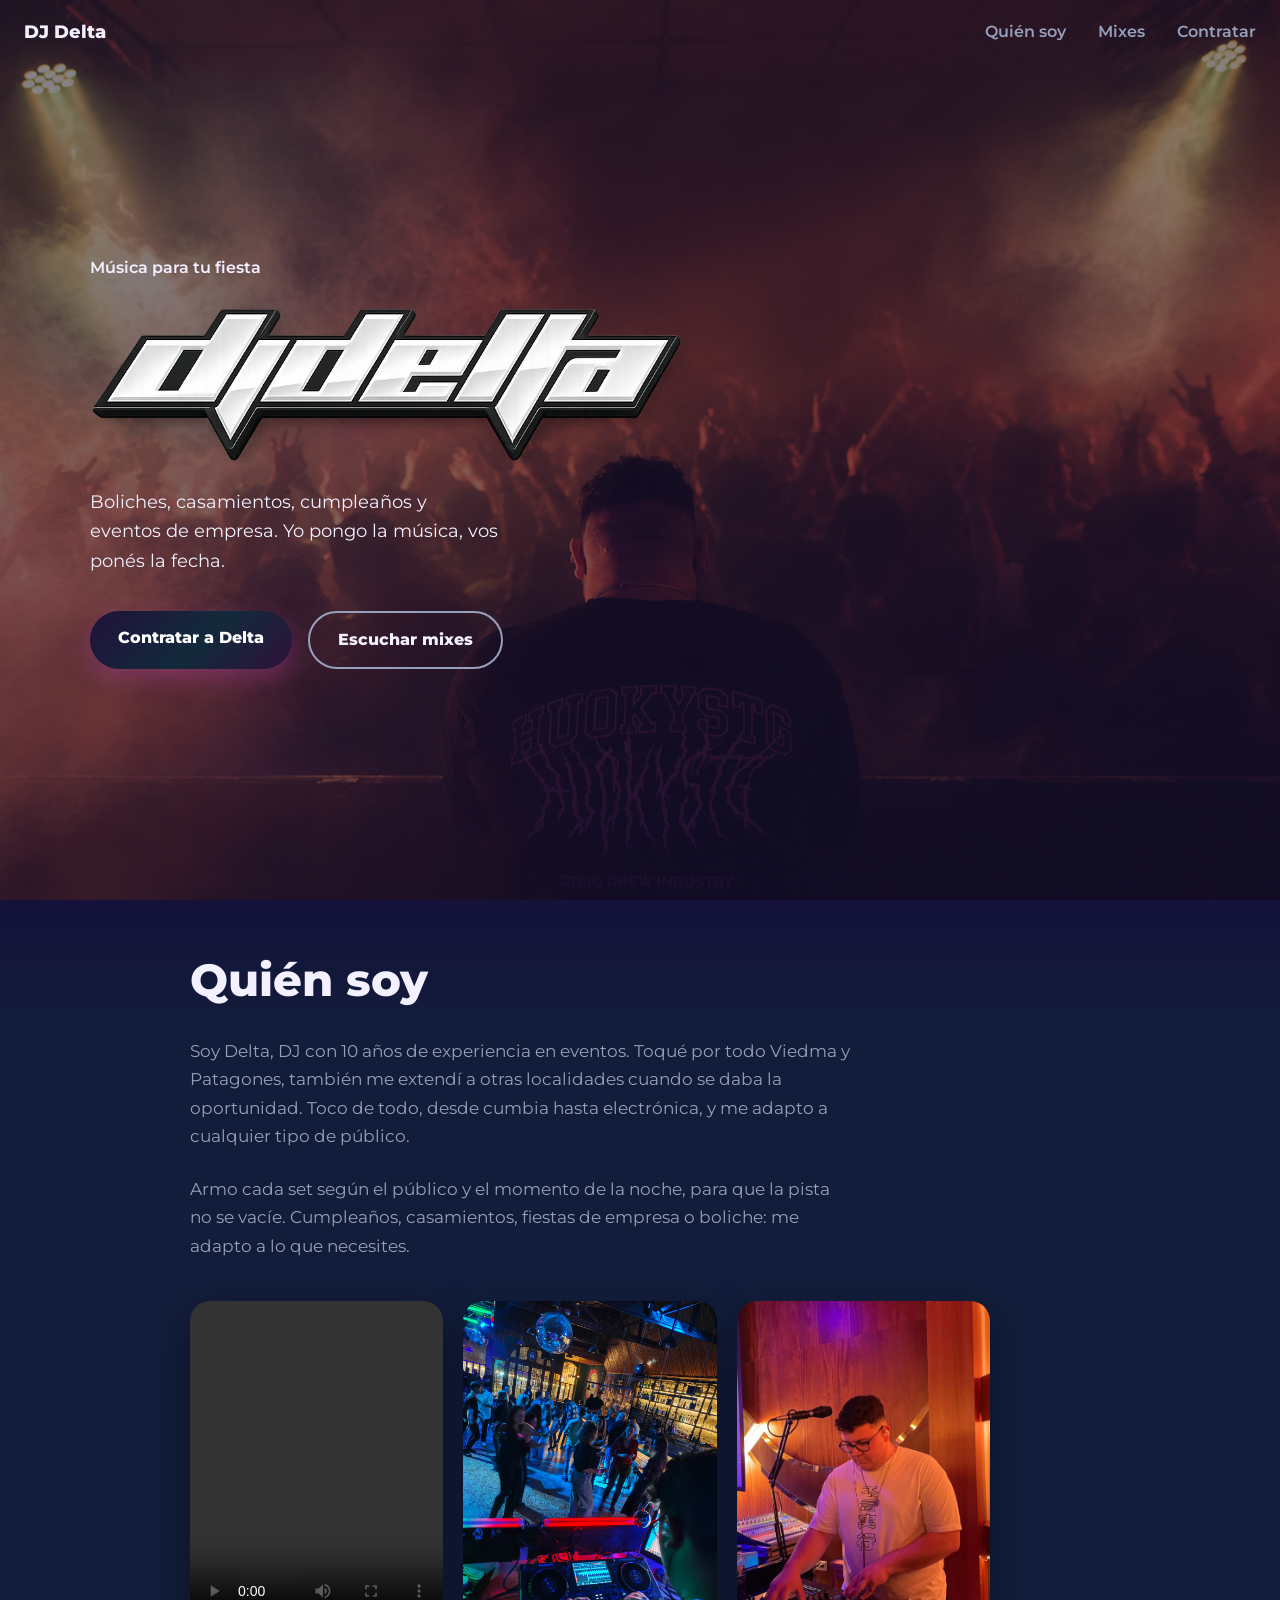
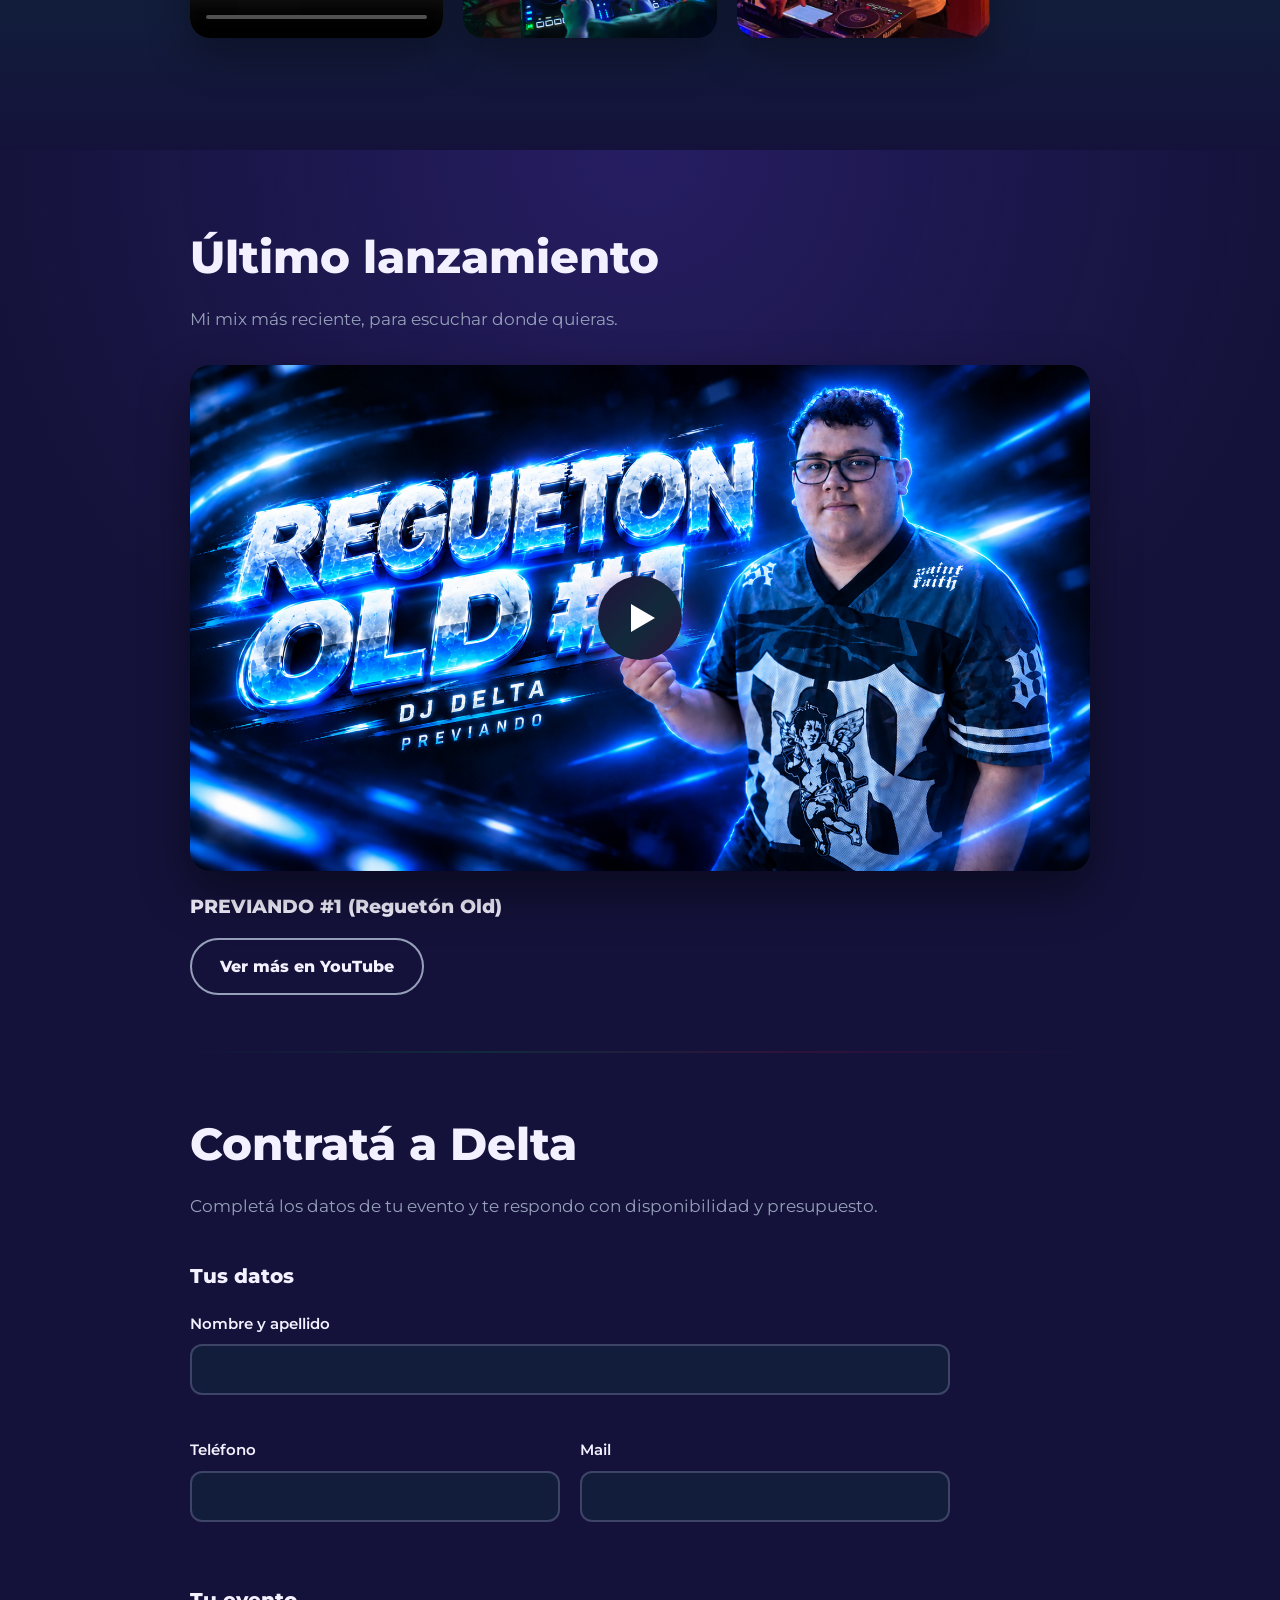
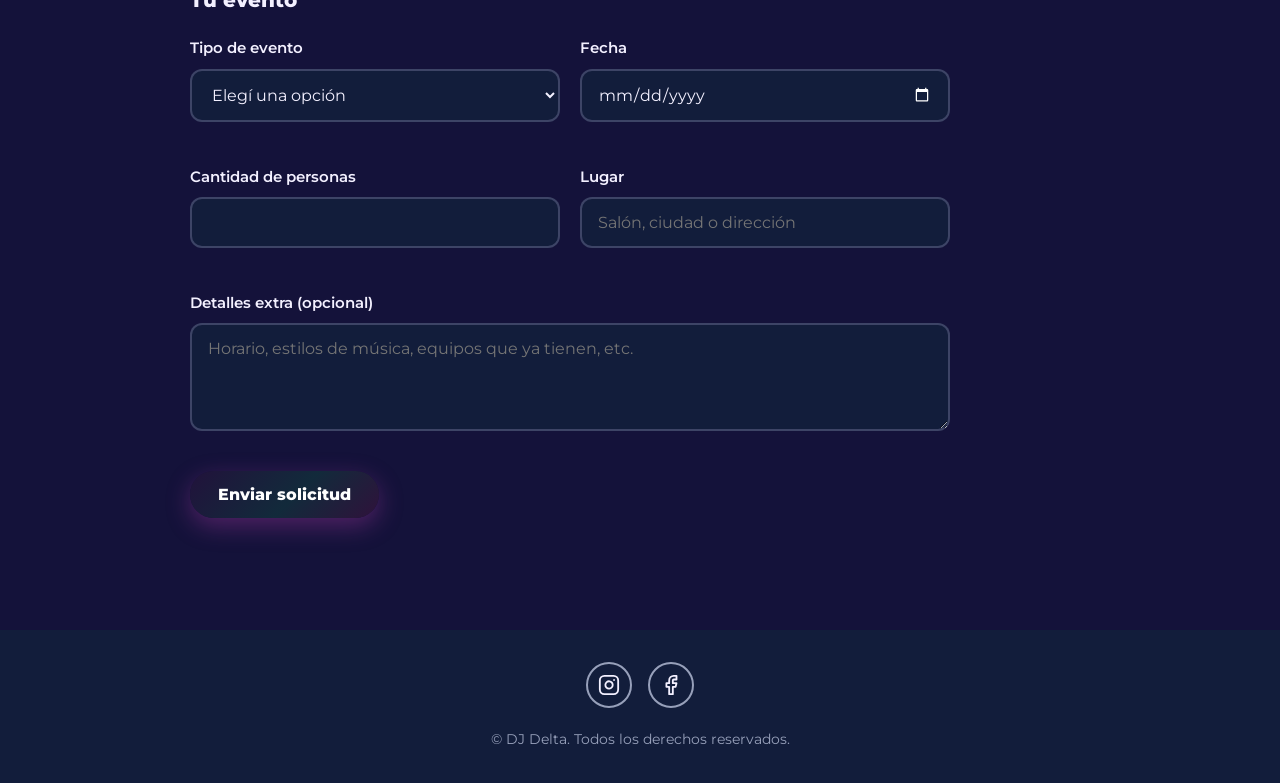
<file: Practicas/Landing Page/index.html>
<!DOCTYPE html>
<html lang="es">

<head>
  <meta charset="UTF-8">
  <meta name="viewport" content="width=device-width, initial-scale=1">
  <meta name="description" content="DJ Delta: DJ para boliches, fiestas y eventos de todo tipo. Contratá tu fecha.">
  <meta name="theme-color" content="#14123A">
  <title>DJ Delta | DJ para eventos y boliches</title>

  <!-- Fuente principal: Montserrat -->
  <link rel="preconnect" href="https://fonts.googleapis.com">
  <link rel="preconnect" href="https://fonts.gstatic.com" crossorigin>
  <link href="https://fonts.googleapis.com/css2?family=Montserrat:wght@400;600;800;900&display=swap" rel="stylesheet">

  <link rel="stylesheet" href="css/estilos.css">
</head>

<body>

  <!-- Barra de navegación -->
  <nav class="nav" id="nav" aria-label="Principal">
    <a class="nav__logo" href="#inicio">DJ Delta</a>

    <button class="nav__toggle" id="navToggle" aria-expanded="false" aria-controls="navLinks" aria-label="Abrir menú">
      <span></span><span></span><span></span>
    </button>

    <ul class="nav__links" id="navLinks">
      <li><a href="#bio">Quién soy</a></li>
      <li><a href="#lanzamientos">Mixes</a></li>
      <li><a href="#contacto">Contratar</a></li>
    </ul>
  </nav>

  <main>
    <!-- HERO -->
    <header class="hero" id="inicio">

      <div class="hero__contenido">
        <p class="hero__sub">Música para tu fiesta</p>
        <!-- <h1 class="hero__titulo">Delta</h1> -->
        <h1 class="hero__logo">
          <img src="img/img2.png" alt="DJ Delta">
        </h1>
        <p class="hero__texto">
          Boliches, casamientos, cumpleaños y eventos de empresa.
          Yo pongo la música, vos ponés la fecha.
        </p>
        <div class="hero__botones">
          <a class="btn btn--principal" href="#contacto">Contratar a Delta</a>
          <a class="btn btn--secundario" href="#lanzamientos">Escuchar mixes</a>
        </div>
      </div>
    </header>

    <!-- BIO -->
    <section class="bio" id="bio">
      <div class="bio__contenedor contenedor">
        <h2>Quién soy</h2>

        <p>
          Soy Delta, DJ con 10 años de experiencia en eventos.
          Toqué por todo Viedma y Patagones, también me extendí a otras localidades
          cuando se daba la oportunidad. Toco de todo, desde cumbia hasta electrónica,
          y me adapto a cualquier tipo de público.
        </p>

        <p>
          Armo cada set según el público y el momento de la noche, para que la
          pista no se vacíe. Cumpleaños, casamientos, fiestas de empresa o
          boliche: me adapto a lo que necesites.
        </p>

        <div class="bio__media">
          <video src="img/biovid.mp4" controls playsinline aria-label="DJ Delta mezclando en vivo"></video>
          <img src="img/bio1.jpeg" alt="DJ Delta en un evento">
          <img src="img/bio2.jpeg" alt="DJ Delta frente al público">
        </div>
      </div>
    </section>

    <!-- LANZAMIENTOS / MIXES -->
    <section class="lanzamientos" id="lanzamientos">
      <div class="lanzamientos__contenedor contenedor">
        <h2>Último lanzamiento</h2>
        <p class="lanzamientos__intro">Mi mix más reciente, para escuchar donde quieras.</p>

        <div class="video" id="videoDelta" data-id="Q3w_QfgEw28" data-titulo="PREVIANDO #1 (Reguetón Old)">
          <button class="video__play" type="button" aria-label="Reproducir el mix">
            <img class="video__miniatura" src="img/miniatura.png" alt="Portada del mix">
            <span class="video__icono" aria-hidden="true"></span>
          </button>
        </div>

        <p class="lanzamientos__nombre">PREVIANDO #1 (Reguetón Old)</p>
        <a class="btn btn--secundario" href="https://www.youtube.com/@DeltaOk/videos" target="_blank" rel="noopener">Ver
          más en YouTube</a>
      </div>
    </section>

    <!-- CONTRATACIÓN -->
    <section class="contacto" id="contacto">
      <div class="contacto__contenedor contenedor">
        <h2>Contratá a Delta</h2>
        <p class="contacto__intro">
          Completá los datos de tu evento y te respondo con disponibilidad y presupuesto.
        </p>

        <form class="form" id="formContacto" novalidate>

          <fieldset class="form__grupo">
            <legend>Tus datos</legend>

            <div class="campo campo--ancho">
              <label for="nombre">Nombre y apellido</label>
              <input type="text" id="nombre" name="nombre" autocomplete="name" required>
              <small class="campo__error"></small>
            </div>

            <div class="campo">
              <label for="telefono">Teléfono</label>
              <input type="tel" id="telefono" name="telefono" autocomplete="tel" required>
              <small class="campo__error"></small>
            </div>

            <div class="campo">
              <label for="email">Mail</label>
              <input type="email" id="email" name="email" autocomplete="email" required>
              <small class="campo__error"></small>
            </div>
          </fieldset>

          <fieldset class="form__grupo">
            <legend>Tu evento</legend>

            <div class="campo">
              <label for="tipo">Tipo de evento</label>
              <select id="tipo" name="tipo" required>
                <option value="" selected disabled>Elegí una opción</option>
                <option>Cumpleaños</option>
                <option>Casamiento</option>
                <option>Fiesta de 15</option>
                <option>Evento de empresa</option>
                <option>Boliche / fiesta en local</option>
                <option>Otro</option>
              </select>
              <small class="campo__error"></small>
            </div>

            <div class="campo">
              <label for="fecha">Fecha</label>
              <input type="date" id="fecha" name="fecha" required>
              <small class="campo__error"></small>
            </div>

            <div class="campo">
              <label for="personas">Cantidad de personas</label>
              <input type="number" id="personas" name="personas" min="1" inputmode="numeric" required>
              <small class="campo__error"></small>
            </div>

            <div class="campo">
              <label for="lugar">Lugar</label>
              <input type="text" id="lugar" name="lugar" placeholder="Salón, ciudad o dirección" required>
              <small class="campo__error"></small>
            </div>

            <div class="campo campo--ancho">
              <label for="detalles">Detalles extra (opcional)</label>
              <textarea id="detalles" name="detalles" rows="4"
                placeholder="Horario, estilos de música, equipos que ya tienen, etc."></textarea>
            </div>
          </fieldset>

          <button class="btn btn--principal form__enviar" type="submit">Enviar solicitud</button>
          <p class="form__estado" id="formEstado" role="status"></p>
        </form>
      </div>
    </section>

    <footer class="footer">
      <ul class="footer__redes">
        <li>
          <a href="https://www.instagram.com/deltaokk" target="_blank" rel="noopener"
            aria-label="Instagram de DJ Delta">
            <svg viewBox="0 0 24 24" fill="none" stroke="currentColor" stroke-width="2" stroke-linecap="round"
              stroke-linejoin="round" aria-hidden="true">
              <rect x="2" y="2" width="20" height="20" rx="5" ry="5" />
              <path d="M16 11.37A4 4 0 1 1 12.63 8 4 4 0 0 1 16 11.37z" />
              <line x1="17.5" y1="6.5" x2="17.51" y2="6.5" />
            </svg>
          </a>
        </li>
        <li>
          <a href="https://www.facebook.com/franco.diaz.980525" target="_blank" rel="noopener"
            aria-label="Facebook de DJ Delta">
            <svg viewBox="0 0 24 24" fill="none" stroke="currentColor" stroke-width="2" stroke-linecap="round"
              stroke-linejoin="round" aria-hidden="true">
              <path d="M18 2h-3a5 5 0 0 0-5 5v3H7v4h3v8h4v-8h3l1-4h-4V7a1 1 0 0 1 1-1h3z" />
            </svg>
          </a>
        </li>
      </ul>

      <p>© <span id="anio"></span> DJ Delta. Todos los derechos reservados.</p>
    </footer>

</html>
</file>
<file: Practicas/Landing Page/css/estilos.css>
/* ==========================================================
   DJ DELTA - estilos
   Para cambiar la paleta completa, editá SOLO las variables
   de :root. Todo el sitio las usa.
   ========================================================== */

:root {
  /* Paleta: índigo -> violeta -> magenta -> coral (colores vecinos, se ven armónicos) */
  --ancho: 900px;
  --fondo: #14123A;
  /* índigo profundo */
  --fondo-suave: #121D3B;
  /* índigo un poco más claro (secciones, tarjetas) */
  --violeta: #21123B;
  --magenta: #122A3B;
  --coral: #2F123B;
  --texto: #F3F0FF;
  /* blanco lavanda */
  --texto-suave: #97A0BA;

  --degradado: linear-gradient(135deg, var(--violeta), var(--magenta) 55%, var(--coral));

  --fuente: "Montserrat", system-ui, -apple-system, "Segoe UI", sans-serif;
  --alto-nav: 64px;
  --radio: 999px;
}

/* ---------- Base ---------- */
*,
*::before,
*::after {
  box-sizing: border-box;
  margin: 0;
  padding: 0;
}

html {
  scroll-behavior: smooth;
  scroll-padding-top: var(--alto-nav);
  /* evita que la barra tape los títulos al navegar */
}

body {
  background: var(--fondo);
  color: var(--texto);
  font-family: var(--fuente);
  font-weight: 400;
  line-height: 1.6;
}

a {
  color: inherit;
  text-decoration: none;
}

ul {
  list-style: none;
}

:focus-visible {
  outline: 3px solid var(--coral);
  outline-offset: 3px;
}

.seccion {
  max-width: 1100px;
  margin: 0 auto;
  padding: 96px 24px;
  min-height: 60vh;
}

.contenedor {
  width: 100%;
  max-width: var(--ancho);
  margin: 0 auto;
}

.seccion h2 {
  font-size: clamp(1.8rem, 4vw, 2.8rem);
  font-weight: 800;
}

/* ---------- Navegación ---------- */
.nav {
  position: fixed;
  top: 0;
  left: 0;
  right: 0;
  height: var(--alto-nav);
  display: flex;
  align-items: center;
  justify-content: space-between;
  padding: 0 24px;
  z-index: 100;
  transition: background .3s, box-shadow .3s;
}

/* JS le agrega esta clase cuando bajás de la parte superior */
.nav--solida {
  background: rgba(20, 18, 58, .92);
  backdrop-filter: blur(8px);
  box-shadow: 0 2px 24px rgba(0, 0, 0, .35);
}

.nav__logo {
  font-weight: 800;
  font-size: 1.1rem;
}

.nav__links {
  display: flex;
  gap: 32px;
}

.nav__links a {
  font-weight: 600;
  color: var(--texto-suave);
  transition: color .2s;
}

.nav__links a:hover {
  color: var(--texto);
}

/* Botón hamburguesa (solo se ve en celular) */
.nav__toggle {
  display: none;
  background: none;
  border: 0;
  width: 40px;
  height: 40px;
  cursor: pointer;
  flex-direction: column;
  justify-content: center;
  gap: 6px;
}

.nav__toggle span {
  display: block;
  height: 3px;
  background: var(--texto);
  border-radius: 2px;
  transition: transform .3s, opacity .3s;
}

.nav__toggle[aria-expanded="true"] span:nth-child(1) {
  transform: translateY(9px) rotate(45deg);
}

.nav__toggle[aria-expanded="true"] span:nth-child(2) {
  opacity: 0;
}

.nav__toggle[aria-expanded="true"] span:nth-child(3) {
  transform: translateY(-9px) rotate(-45deg);
}

/* ---------- Hero ---------- */
.hero {
  position: relative;
  min-height: 100vh;
  display: flex;
  align-items: center;
  padding: calc(var(--alto-nav) + 24px) 24px 64px;
  overflow: hidden;
  background:
    linear-gradient(rgba(20, 18, 58, .50), rgba(20, 18, 58, .60)),
    url("../img/img1.png") center / cover no-repeat;
}

/* ---------- Bio ---------- */
.bio {
  /* Degradé: entra suave desde el fondo del hero y sale suave hacia la sección siguiente */
  background: linear-gradient(to bottom,
      var(--fondo) 0%,
      var(--fondo-suave) 140px,
      var(--fondo-suave) calc(100% - 140px),
      var(--fondo) 100%);
  padding: 45px 24px 112px;
  /* poco espacio arriba, más abajo para el degradé */
}


.bio h2 {
  font-size: clamp(1.8rem, 4vw, 2.8rem);
  font-weight: 800;
  margin-bottom: 20px;
}

.bio p {
  max-width: 60ch;
  margin-bottom: 24px;
  color: var(--texto-suave);
  font-size: 1.05rem;
  line-height: 1.7;
}

/* Video + 2 fotos en una fila */
.bio__media {
  display: grid;
  grid-template-columns: repeat(3, 1fr);
  gap: 20px;
  max-width: 800px;
  margin-top: 40px;
}

.bio__media video,
.bio__media img {
  width: 100%;
  aspect-ratio: 3 / 4;
  object-fit: cover;
  /* recorta sin deformar */
  border-radius: 20px;
  box-shadow: 0 16px 40px rgba(0, 0, 0, .35);
}

/* Celular: el video arriba, las dos fotos debajo */
@media (max-width: 768px) {
  .bio {
    padding: 40px 20px 96px;
  }

  .bio__media {
    grid-template-columns: 1fr 1fr;
    gap: 12px;
  }

  .bio__media video {
    grid-column: 1 / -1;
    max-width: 300px;
    justify-self: center;
    aspect-ratio: 9 / 16;
  }
}

/* El triángulo (Delta) es lo memorable del hero 
.hero__triangulo {
  position: absolute;
  right: -8%;
  top: 50%;
  width: min(70vw, 620px);
  aspect-ratio: 1 / .9;
  transform: translateY(-50%);
  background: var(--degradado);
  clip-path: polygon(50% 0%, 100% 100%, 0% 100%);
  opacity: .9;
}


.hero__triangulo::after {
  content: "";
  position: absolute;
  inset: 14% 14% 6% 14%;
  background: var(--fondo);
  clip-path: polygon(50% 8%, 96% 100%, 4% 100%);
}
*/

.hero__contenido {
  position: relative;
  /* queda por encima del triángulo */
  max-width: 1100px;
  width: 100%;
  margin: 0 auto;
}

.hero__sub {
  color: var(--texto);
  font-weight: 600;
  padding-bottom: 20px;
  margin-bottom: 8px;
}

.hero__logo {
  line-height: 0;
  /* evita un espacio extra debajo de la imagen */
}

.hero__logo img {
  display: block;
  width: clamp(220px, 55vw, 600px);
  /* tamaño mínimo, ideal y máximo */
  height: auto;
  /* mantiene la proporción */
}

.hero__texto {
  max-width: 34ch;
  margin: 24px 0 36px;
  font-size: 1.15rem;
  color: var(--texto);
}

.hero__botones {
  display: flex;
  flex-wrap: wrap;
  gap: 16px;
}

/* ---------- Botones ---------- */
.btn {
  display: inline-block;
  padding: 14px 28px;
  border-radius: var(--radio);
  font-weight: 800;
  transition: transform .2s, box-shadow .2s, background .2s;
}

.btn:hover {
  transform: translateY(-2px);
}

.btn--principal {
  background: var(--degradado);
  color: #fff;
  box-shadow: 0 8px 24px rgba(193, 63, 181, .35);
}

.btn--principal:hover {
  box-shadow: 0 12px 32px rgba(193, 63, 181, .5);
}

.btn--secundario {
  border: 2px solid var(--texto-suave);
  color: var(--texto);
}

.btn--secundario:hover {
  background: rgba(243, 240, 255, .08);
}

/* ---------- Contratación ---------- */
.contacto {
  background: var(--fondo);
  padding: 0 24px 96px;
  /* arriba 0: el espacio lo da la línea */
}

/* Línea con degradé que marca el cambio de sección */
.contacto::before {
  content: "";
  display: block;
  width: min(100%, 900px);
  height: 2px;
  margin: 0 auto 56px;
  background: linear-gradient(90deg, transparent, var(--magenta), var(--coral), transparent);
  border-radius: 2px;
}


.form {
  max-width: 760px;
}

.contacto h2 {
  font-size: clamp(1.8rem, 4vw, 2.8rem);
  font-weight: 800;
}

.contacto__intro {
  margin: 12px 0 40px;
  color: var(--texto-suave);
  font-size: 1.05rem;
}

.form {
  color-scheme: dark;
}

/* hace que el calendario del navegador sea oscuro */

.form__grupo {
  border: 0;
  display: grid;
  grid-template-columns: 1fr 1fr;
  gap: 20px;
  margin-bottom: 40px;
}

.form__grupo legend {
  font-weight: 800;
  font-size: 1.25rem;
  margin-bottom: 20px;
  padding: 0;
}

.campo {
  display: flex;
  flex-direction: column;
  gap: 8px;
}

.campo--ancho {
  grid-column: 1 / -1;
}

.campo label {
  font-weight: 600;
  font-size: .95rem;
}

.campo input,
.campo select,
.campo textarea {
  width: 100%;
  background: var(--fondo-suave);
  color: var(--texto);
  border: 2px solid rgba(189, 182, 232, .25);
  border-radius: 12px;
  padding: 14px 16px;
  font-family: inherit;
  font-size: 1rem;
  transition: border-color .2s;
}

.campo textarea {
  resize: vertical;
}

.campo input:focus,
.campo select:focus,
.campo textarea:focus {
  outline: none;
  border-color: var(--coral);
}

.campo--error input,
.campo--error select {
  border-color: #FF8A8A;
}

.campo__error {
  color: #FF8A8A;
  font-size: .85rem;
  min-height: 1.1em;
}

.form__enviar {
  border: 0;
  cursor: pointer;
  font-family: inherit;
  font-size: 1rem;
}

.form__estado {
  margin-top: 16px;
  color: var(--texto-suave);
}

@media (max-width: 768px) {
  .contacto {
    padding: 0 20px 72px;
  }

  .form__grupo {
    grid-template-columns: 1fr;
  }
}

/* ---------- Lanzamientos ---------- */
.lanzamientos {
  background:
    radial-gradient(circle at 50% 0%, rgba(91, 63, 217, .25), transparent 60%),
    var(--fondo);
  padding: 72px 24px 56px;
}


.lanzamientos h2 {
  font-size: clamp(1.8rem, 4vw, 2.8rem);
  font-weight: 800;
}

.lanzamientos__intro {
  margin: 12px 0 32px;
  color: var(--texto-suave);
  font-size: 1.05rem;
}

.lanzamientos__nombre {
  margin: 20px 0 16px;
  font-weight: 800;
  font-size: 1.2rem;
}

/* Contenedor del video: siempre 16:9 */
.video {
  position: relative;
  aspect-ratio: 16 / 9;
  border-radius: 20px;
  overflow: hidden;
  background: var(--fondo-suave);
  box-shadow: 0 20px 50px rgba(0, 0, 0, .45);
}

.video__play {
  position: absolute;
  inset: 0;
  width: 100%;
  height: 100%;
  padding: 0;
  border: 0;
  cursor: pointer;
  background: none;
}

.video__miniatura {
  width: 100%;
  height: 100%;
  object-fit: cover;
  transition: transform .4s, filter .4s;
}

.video__play:hover .video__miniatura {
  transform: scale(1.03);
  filter: brightness(.8);
}

/* Botón de play: círculo con degradé y triángulo hecho con CSS */
.video__icono {
  position: absolute;
  top: 50%;
  left: 50%;
  width: 84px;
  height: 84px;
  transform: translate(-50%, -50%);
  border-radius: 50%;
  background: var(--degradado);
  box-shadow: 0 8px 30px rgba(193, 63, 181, .5);
  transition: transform .2s;
}

.video__icono::before {
  content: "";
  position: absolute;
  top: 50%;
  left: 54%;
  transform: translate(-50%, -50%);
  border-style: solid;
  border-width: 14px 0 14px 24px;
  border-color: transparent transparent transparent #fff;
}

.video__play:hover .video__icono {
  transform: translate(-50%, -50%) scale(1.1);
}

/* El reproductor que aparece al hacer clic */
.video iframe {
  position: absolute;
  inset: 0;
  width: 100%;
  height: 100%;
  border: 0;
}

@media (max-width: 768px) {
  .lanzamientos {
    padding: 56px 20px 40px;
  }

  .video__icono {
    width: 64px;
    height: 64px;
  }

  .video__icono::before {
    border-width: 11px 0 11px 19px;
  }
}

/* ---------- Footer ---------- */
.footer {
  text-align: center;
  padding: 32px 24px;
  color: var(--texto-suave);
  background: var(--fondo-suave);
  font-size: .9rem;
}

.footer__redes {
  display: flex;
  justify-content: center;
  gap: 16px;
  margin-bottom: 20px;
}

.footer__redes a {
  display: flex;
  align-items: center;
  justify-content: center;
  width: 46px;
  height: 46px;
  border: 2px solid var(--texto-suave);
  border-radius: 50%;
  color: var(--texto);
  transition: background .2s, border-color .2s, transform .2s;
}

.footer__redes a:hover {
  background: var(--degradado);
  border-color: transparent;
  transform: translateY(-3px);
}

.footer__redes svg {
  width: 22px;
  height: 22px;
}

/* ---------- Celular y tablet ---------- */
@media (max-width: 768px) {
  .nav__toggle {
    display: flex;
  }

  .nav__links {
    position: absolute;
    top: var(--alto-nav);
    left: 0;
    right: 0;
    flex-direction: column;
    gap: 0;
    background: var(--fondo-suave);
    max-height: 0;
    overflow: hidden;
    transition: max-height .3s;
  }

  .nav__links.abierto {
    max-height: 260px;
  }

  .nav__links a {
    display: block;
    padding: 16px 24px;
  }

  .hero__triangulo {
    right: -30%;
    opacity: .55;
  }
}

/* Respetar a quienes desactivan las animaciones en su sistema */
@media (prefers-reduced-motion: reduce) {
  html {
    scroll-behavior: auto;
  }

  * {
    transition: none !important;
  }
}
</file>
